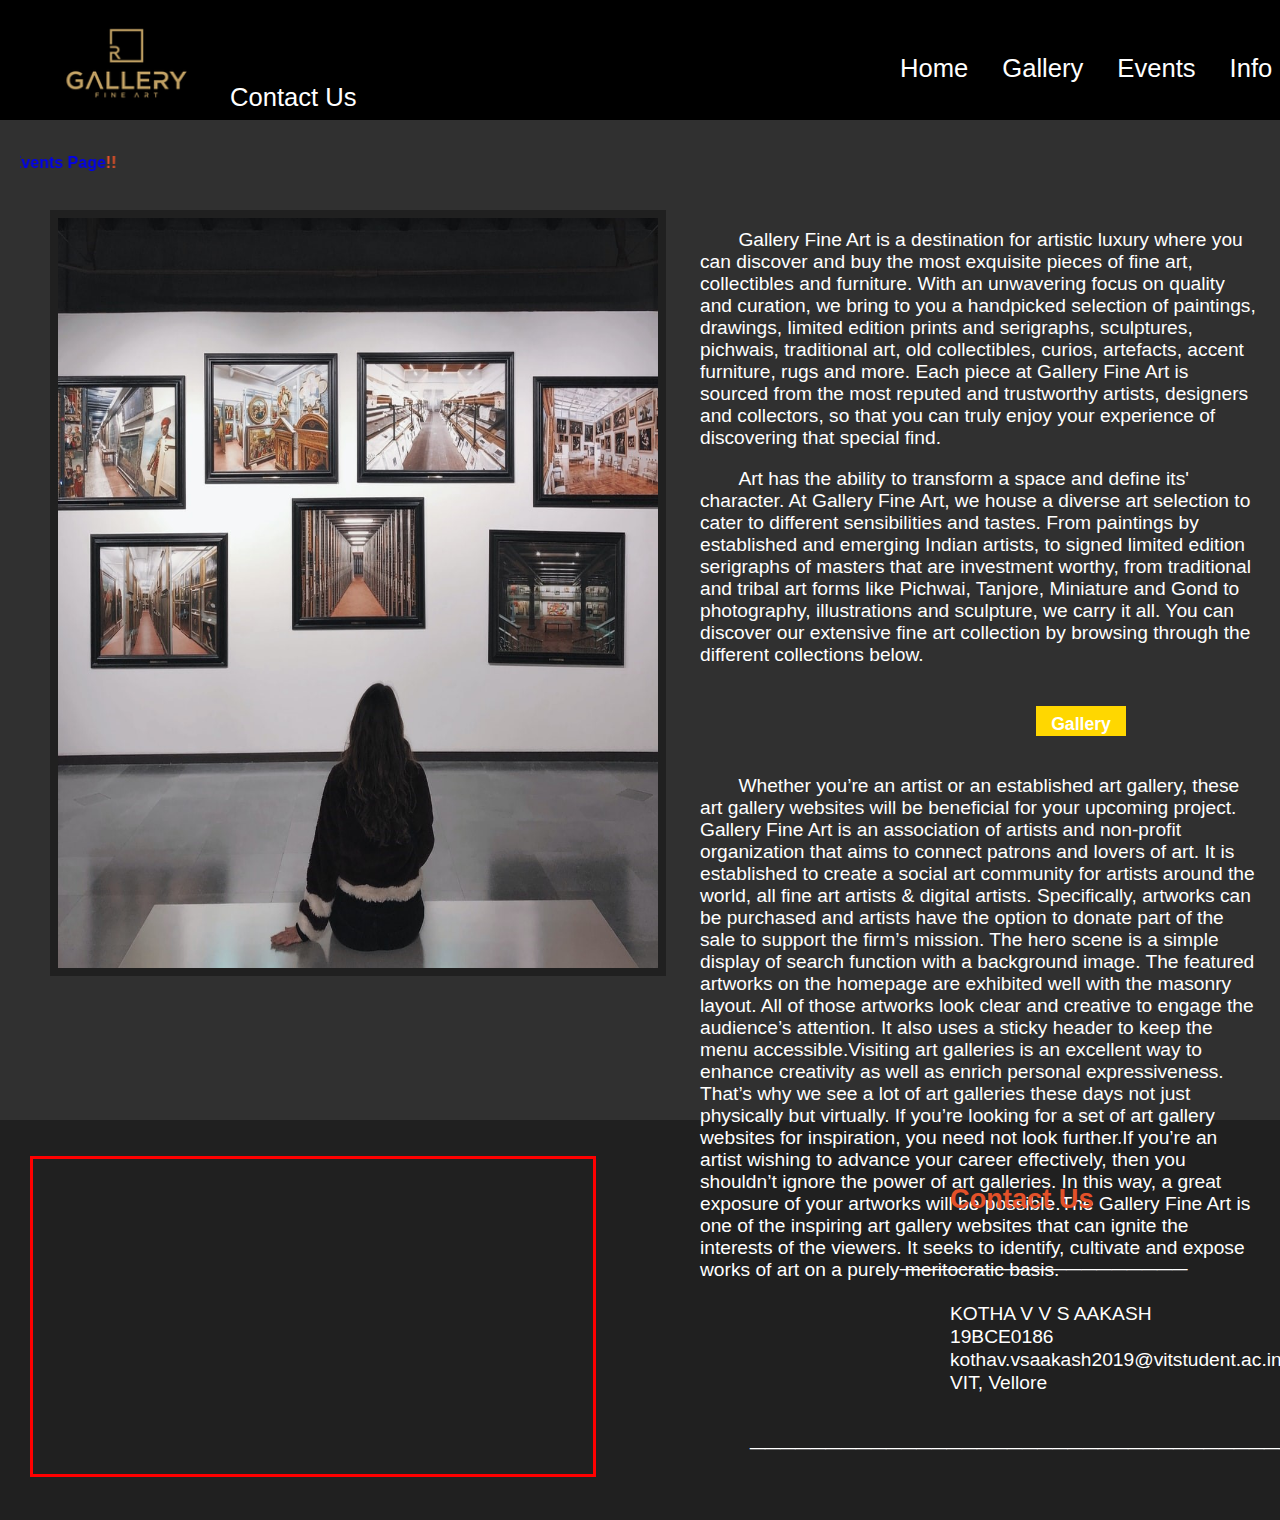
<file: index.html>
<!DOCTYPE html>
<html>
  <head>
    <title>Art Gallery</title>
    <link rel="stylesheet" href="mystyle.css">
    <link rel="stylesheet" href="animations.css">
  </head>

  <body>
    <header>
      <span><a href="#"><br><img src="logo.png" alt="Logo" class="logo"></a></span><br><br>
      <nav>
        <span><a href="index.html"><span><p class="navitem" style="margin-left: 700px;font-size: 160%;">Home</p></a></span>
        <span><a href="gallery.html"><span><p class="navitem" style="margin-left: 30px;font-size: 160%;">Gallery</p></a></span>
        <span><a href="events.html"><span><p class="navitem" style="margin-left: 30px;font-size: 160%;">Events</p></a></span>
        <span><a href="info.html"><span><p class="navitem" style="margin-left: 30px;font-size: 160%;">Info</p></a></span>
        <span><a href="#footer"><span><p class="navitem" style="margin-left: 30px;font-size: 160%;">Contact Us</p></a></span>
    </nav>
    </header>

    <section style="height:1000px">
      <br>
      <p style="color: #e35129;font-family: arial;text-align: center;">
      <marquee behavior="scroll" direction="right" scrollamount="12" hspace=20px><b>The Upcoming Event is ART EXHIBITION At Delhi(20-09-2021)!
      To know more Details of our Upcoming Events, Go to the <a href="events.html">Events Page</a>!!</b>   
      </marquee></p>
      <br><img src="homepic.jpg" alt="Art Gallery" style="width:600px;height:750px;margin-left: 50px;float: left; border: 8px solid #202020;float: left;">
        <p class="para" style="margin-right: 20px;">
        &emsp;&emsp;Gallery Fine Art is a destination for artistic luxury where you can discover and buy the most exquisite pieces of fine art, collectibles and furniture. With an unwavering focus on quality and curation, we bring to you a handpicked selection of paintings, drawings, limited edition prints and serigraphs, sculptures, pichwais, traditional art, old collectibles, curios, artefacts, accent furniture, rugs and more. Each piece at Gallery Fine Art is sourced from the most reputed and trustworthy artists, designers and collectors, so that you can truly enjoy your experience of discovering that special find.</p>
        <p class="para" style="margin-right: 20px;">
        &emsp;&emsp;Art has the ability to transform a space and define its' character. At Gallery Fine Art, we house a diverse art selection to cater to different sensibilities and tastes. From paintings by established and emerging Indian artists, to signed limited edition serigraphs of masters that are investment worthy, from traditional and tribal art forms like Pichwai, Tanjore, Miniature and Gond to photography, illustrations and sculpture, we carry it all. You can discover our extensive fine art collection by browsing through the different collections below.</p>
        <a href="gallery.html"><input type="button" class="btn" name="Gallery" value="Gallery" style="margin-left: 370px; background-color:#FFD700;font-size: 110%;font-weight: bold;"></a>
        <p class="para" style="margin-right: 20px;">
        &emsp;&emsp;Whether you’re an artist or an established art gallery, these art gallery websites will be beneficial for your upcoming project. Gallery Fine Art is an association of artists and non-profit organization that aims to connect patrons and lovers of art. It is established to create a social art community for artists around the world, all fine art artists & digital artists. Specifically, artworks can be purchased and artists have the option to donate part of the sale to support the firm’s mission. The hero scene is a simple display of search function with a background image. The featured artworks on the homepage are exhibited well with the masonry layout. All of those artworks look clear and creative to engage the audience’s attention. It also uses a sticky header to keep the menu accessible.Visiting art galleries is an excellent way to enhance creativity as well as enrich personal expressiveness. That’s why we see a lot of art galleries these days not just physically but virtually. If you’re looking for a set of art gallery websites for inspiration, you need not look further.If you’re an artist wishing to advance your career effectively, then you shouldn’t ignore the power of art galleries. In this way, a great exposure of your artworks will be possible.The Gallery Fine Art is one of the inspiring art gallery websites that can ignite the interests of the viewers. It seeks to identify, cultivate and expose works of art on a purely meritocratic basis.</p>
    </section>
    <footer id="footer">
      <br><br><iframe width="560" height="315" src="https://www.youtube.com/embed/l1ZD9NTK6y4" title="YouTube video player" frameborder="3px" allow="accelerometer; autoplay; clipboard-write; encrypted-media; gyroscope; picture-in-picture" allowfullscreen style="float: left;margin-left: 30px;border:3px solid red"></iframe>
      <p style="color:#e35129;font-family:arial;font-size: 170%;margin-left: 950px;margin-right: 20px;">
         <b>Contact Us</b></p>
      <p class="para" style="font-size: 170%;margin-left: 900px;margin-right: 20px;">
         <b>___________________</b></p>
      <p class="para" style="margin-left: 950px;margin-right: 20px;line-height: 120%;">
         KOTHA V V S AAKASH<br>19BCE0186<br>kothav.vsaakash2019@vitstudent.ac.in<br>VIT, Vellore</p>
      <p style="color:white;font-family:arial;font-size: 170%;margin-left: 750px;margin-right: 20px;">
         <b>________________________________________</b></p>
    </footer>
  </body>
</html>
</file>
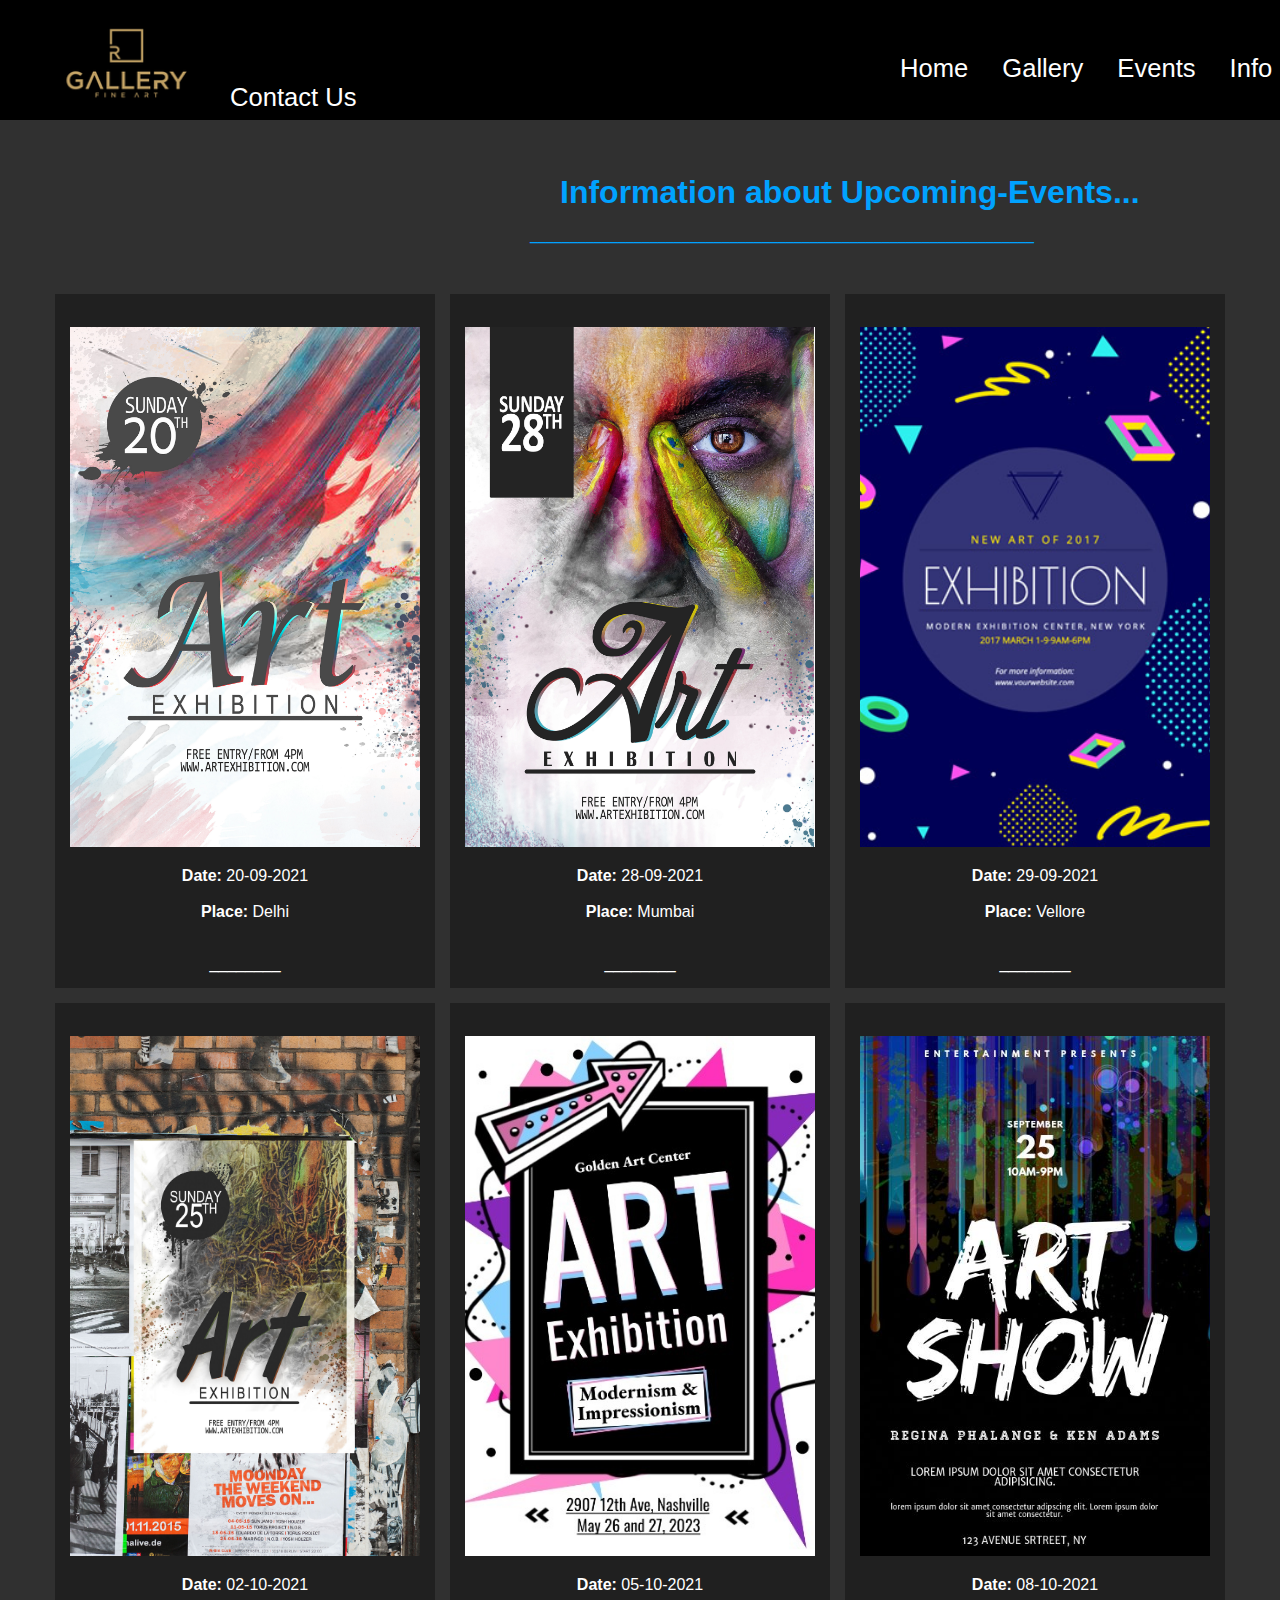
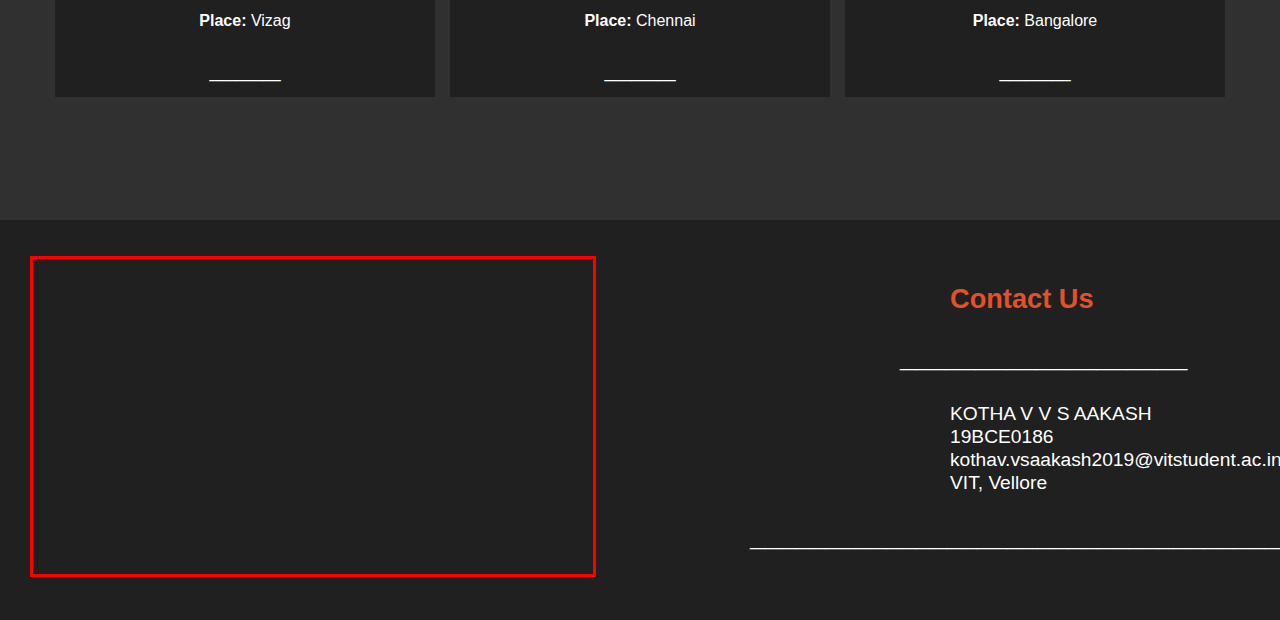
<file: events.html>
<!DOCTYPE html>
<html>
  <head>
    <link rel="stylesheet" href="mystyle.css">
    <title>Events</title>
    <style type="text/css">
            td 
            {
                background-color:#202020;
                padding: 15px;
            }
        </style>

  <map name="image-map1">
      <area target="" alt="" title="" href="https://www.grandimage.com/" coords="706,745,460" shape="circle">
      <area target="" alt="" title="" href="https://www.grandimage.com/" coords="394,1836,2482,3102" shape="rect">
  </map>
  <map name="image-map2">
       <area target="" alt="" title="" href="https://artdhope.org/" coords="163,0,1025,1369" shape="rect">
       <area target="" alt="" title="" href="https://artdhope.org/" coords="387,1987,2494,3505" shape="rect">
  </map>
  <map name="image-map3">
       <area target="" alt="" title="" href="https://www.pacegallery.com/" coords="151,214,147" shape="circle">
  </map>
  <map name="image-map4">
       <area target="" alt="" title="" href="https://www.victoria-miro.com/" coords="705,941,320" shape="circle">
       <area target="" alt="" title="" href="https://www.victoria-miro.com/" coords="454,1316,1460,2093" shape="rect">
  </map>
  <map name="image-map5">
       <area target="" alt="" title="" href="https://www.simonleegallery.com/" coords="56,58,361,510" shape="rect">
  </map>
  <map name="image-map6">
      <area target="" alt="" title="" href="https://ateneum.fi/en/?lang=en" coords="47,192,475,560" shape="rect">
  </map>

  </head>

  <body>
    <header>
      <span><a href="index.html"><br><img src="logo.png" alt="Logo" class="logo"></a></span><br><br>
      <nav>
        <span><a href="index.html"><span><p class="navitem" style="margin-left: 700px;font-size: 160%;">Home</p></a></span>
        <span><a href="gallery.html"><span><p class="navitem" style="margin-left: 30px;font-size: 160%;">Gallery</p></a></span>
        <span><a href="#"><span><p class="navitem" style="margin-left: 30px;font-size: 160%;">Events</p></a></span>
        <span><a href="info.html"><span><p class="navitem" style="margin-left: 30px;font-size: 160%;">Info</p></a></span>
        <span><a href="#footer"><span><p class="navitem" style="margin-left: 30px;font-size: 160%;">Contact Us</p></a></span>
    </nav>
    </header>
    <section style="height:1700px">
      <br>
      <br><br>
          <h1 style="color: #00a2ff;display: inline;font-family: arial;margin-left: 560px;">
            Information about Upcoming-Events...</h1>
            <p style="color: #00a2ff;margin-left: 530px;">
            <b>_______________________________________________________________</b></p><br>
            <table style="border-spacing: 15px; margin-left: auto;margin-right: auto;text-align: center;">
              <tr>
                <td style="color:white;font-family: arial;">
                  <br><img src="event1.jpg" usemap="#image-map1" alt="Event-1" style="width:350px;height:520px;object-fit: cover;"><br>
                  <p><b>Date:</b> 20-09-2021<br><br><b>Place:</b> Delhi</p>
                  <br>________</td>
                <td style="color:white;font-family: arial;">
                  <br><img src="event2.jpg" usemap="#image-map2" alt="Event-2" style="width:350px;height:520px;object-fit: cover;"><br>
                  <p><b>Date:</b> 28-09-2021<br><br><b>Place:</b> Mumbai</p>
                  <br>________</td>
                <td style="color:white;font-family: arial;">
                  <br><img src="event3.jpg" usemap="#image-map3" alt="Event-3" style="width:350px;height:520px;object-fit: cover;"><br>
                  <p><b>Date:</b> 29-09-2021<br><br><b>Place:</b> Vellore</p>
                  <br>________</td>
              </tr>
              <tr>
                <td style="color:white;font-family: arial;">
                  <br><img src="event4.jpg" usemap="#image-map4" alt="Event-4" style="width:350px;height:520px;object-fit: cover;"><br>
                  <p><b>Date:</b> 02-10-2021<br><br><b>Place:</b> Vizag</p>
                  <br>________</td>
                <td style="color:white;font-family: arial;">
                  <br><img src="event5.jpg" usemap="#image-map5" alt="Event-5" style="width:350px;height:520px;object-fit: cover;"><br>
                  <p><b>Date:</b> 05-10-2021<br><br><b>Place:</b> Chennai</p>
                  <br>________</td>
                 <td style="color:white;font-family: arial;">
                  <br><img src="event6.jpg" usemap="#image-map6" alt="Event-6" style="width:350px;height:520px;object-fit: cover;"><br>
                  <p><b>Date:</b> 08-10-2021<br><br><b>Place:</b> Bangalore</p>
                  <br>________</td>
              </tr>
            </table>
    </section>
    <footer id="footer">
      <br><br><iframe width="560" height="315" src="https://www.youtube.com/embed/l1ZD9NTK6y4" title="YouTube video player" frameborder="3px" allow="accelerometer; autoplay; clipboard-write; encrypted-media; gyroscope; picture-in-picture" allowfullscreen style="float: left;margin-left: 30px;border:3px solid red"></iframe>
      <p style="color:#e35129;font-family:arial;font-size: 170%;margin-left: 950px;margin-right: 20px;">
         <b>Contact Us</b></p>
      <p class="para" style="font-size: 170%;margin-left: 900px;margin-right: 20px;">
         <b>___________________</b></p>
      <p class="para" style="margin-left: 950px;margin-right: 20px;line-height: 120%;">
         KOTHA V V S AAKASH<br>19BCE0186<br>kothav.vsaakash2019@vitstudent.ac.in<br>VIT, Vellore</p>
      <p style="color:white;font-family:arial;font-size: 170%;margin-left: 750px;margin-right: 20px;">
         <b>________________________________________</b></p>

    </footer>
          
  </body>
</html>
</file>
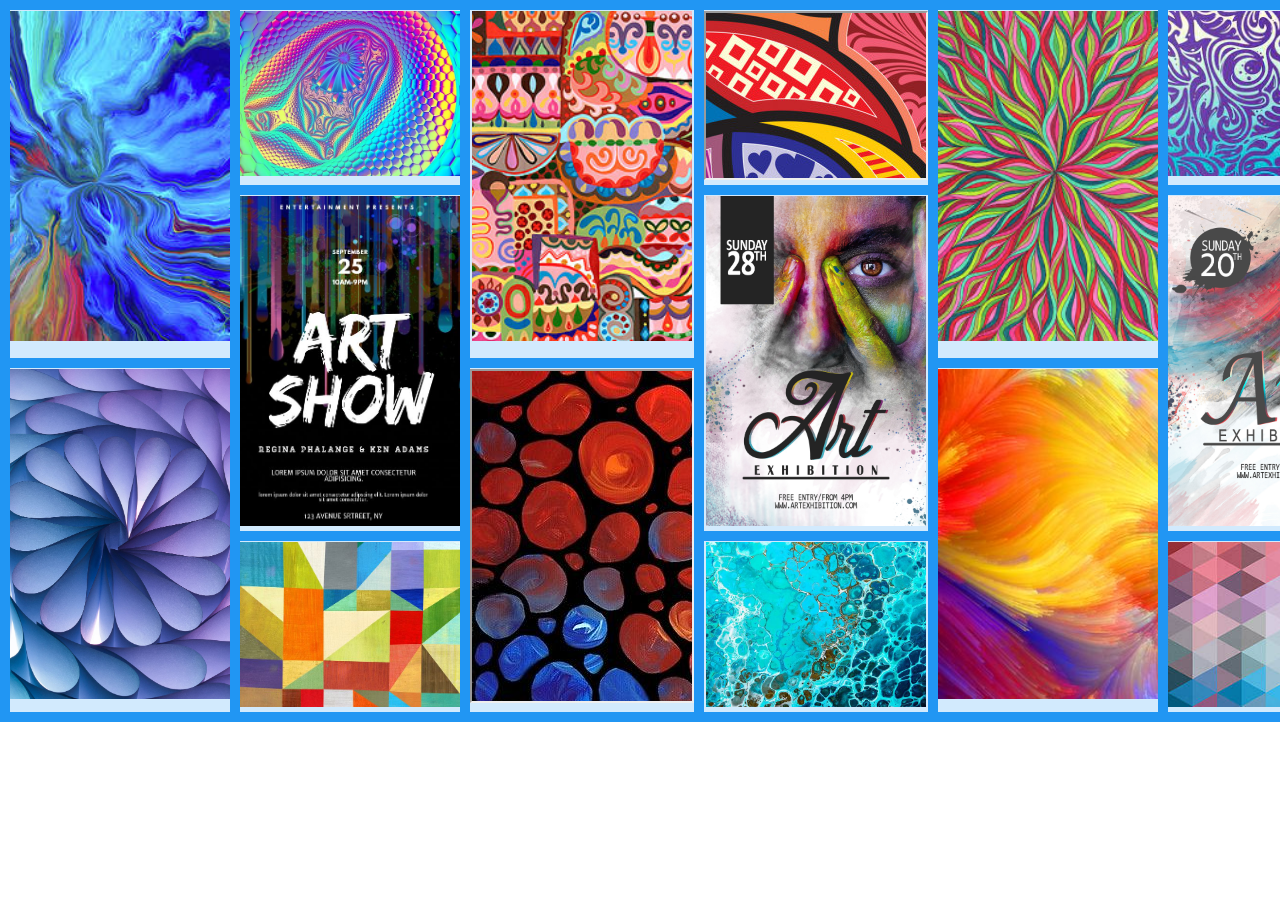
<file: gallery.html>
<!DOCTYPE html>
<html>
<head>
  <title>Gallery</title>
  <link rel="stylesheet" href="mystyle.css">
  <link rel="stylesheet" href="animations.css">
</head>
<body>

<div class="grid-container">
  <div class="item1"><img id="myImg1" class="BigGalPic" src="1.jpg" alt="Pic-1"></div>
  <div class="item2"><img id="myImg2" class="BigGalPic" src="2.jpg" alt="Pic-2"></div>
  <div class="item3"><img id="myImg3" src="3.jpg" alt="Pic-3" style="width:220px;height:165px;object-fit: cover;"></div> 
  <div class="item4"><a href="events.html"><img src="4.jpg" alt="Pic-4" style="width:220px;height:330px;object-fit: cover;"></a></div>
  <div class="item5"><img id="myImg4" src="5.jpg" alt="Pic-5" style="width:220px;height:165px;object-fit: cover;"></div>
  <div class="item6"><img id="myImg5" class="BigGalPic" src="6.jpg" alt="Pic-6"></div>
  <div class="item7"><iframe width="220" height="330" src="7.jpg"></iframe></div>
  <div class="item8"><iframe width="220" height="165" src="8.jpg"></iframe></div> 
  <div class="item9"><a href="events.html"><img src="9.jpg" alt="Pic-9" style="width:220px;height:330px;object-fit: cover;"></a></div>
  <div class="item10"><img id="myImg6" src="10.jpg" alt="Pic-10" style="width:220px;height:165px;object-fit: cover;"></div>
  <div class="item11"><img id="myImg7" class="BigGalPic" src="11.jpg" alt="Pic-11"></div>
  <div class="item12"><img id="myImg8" class="BigGalPic" src="12.jpg" alt="Pic-12"></div>
  <div class="item13"><img id="myImg9" src="13.jpg" alt="Pic-13" style="width:220px;height:165px;object-fit: cover;"></div>  
  <div class="item14"><a href="events.html"><img src="14.jpg" alt="Pic-14" style="width:220px;height:330px;object-fit: cover;"></a></div>
  <div class="item15"><img id="myImg10" src="15.jpg" alt="Pic-15" style="width:220px;height:165px;object-fit: cover;"></div>
</div>

<div id="myModal" class="modal">
  <span class="close">&times;</span>
  <img class="modal-content" id="img01">
  <div id="caption"></div>
</div>

<script>
// Get the modal
var modal = document.getElementById('myModal');

// Get the image and insert it inside the modal - use its "alt" text as a caption
var img1 = document.getElementById('myImg1');
var img2 = document.getElementById('myImg2');
var img3 = document.getElementById('myImg3');
var img4 = document.getElementById('myImg4');
var img5 = document.getElementById('myImg5');
var img6 = document.getElementById('myImg6');
var img7 = document.getElementById('myImg7');
var img8 = document.getElementById('myImg8');
var img9 = document.getElementById('myImg9');
var img10 = document.getElementById('myImg10');
var modalImg = document.getElementById("img01");
var captionText = document.getElementById("caption");
img1.onclick = function(){
    modal.style.display = "block";
    modalImg.src = this.src;
    captionText.innerHTML = this.alt;
}
img2.onclick = function(){
    modal.style.display = "block";
    modalImg.src = this.src;
    captionText.innerHTML = this.alt;
}
img3.onclick = function(){
    modal.style.display = "block";
    modalImg.src = this.src;
    captionText.innerHTML = this.alt;
}
img4.onclick = function(){
    modal.style.display = "block";
    modalImg.src = this.src;
    captionText.innerHTML = this.alt;
}
img5.onclick = function(){
    modal.style.display = "block";
    modalImg.src = this.src;
    captionText.innerHTML = this.alt;
}
img6.onclick = function(){
    modal.style.display = "block";
    modalImg.src = this.src;
    captionText.innerHTML = this.alt;
}
img7.onclick = function(){
    modal.style.display = "block";
    modalImg.src = this.src;
    captionText.innerHTML = this.alt;
}
img8.onclick = function(){
    modal.style.display = "block";
    modalImg.src = this.src;
    captionText.innerHTML = this.alt;
}
img9.onclick = function(){
    modal.style.display = "block";
    modalImg.src = this.src;
    captionText.innerHTML = this.alt;
}
img10.onclick = function(){
    modal.style.display = "block";
    modalImg.src = this.src;
    captionText.innerHTML = this.alt;
}

// Get the <span> element that closes the modal
var span = document.getElementsByClassName("close")[0];

// When the user clicks on <span> (x), close the modal
span.onclick = function() { 
    modal.style.display = "none";
}
</script>

</body>
</html>
</file>
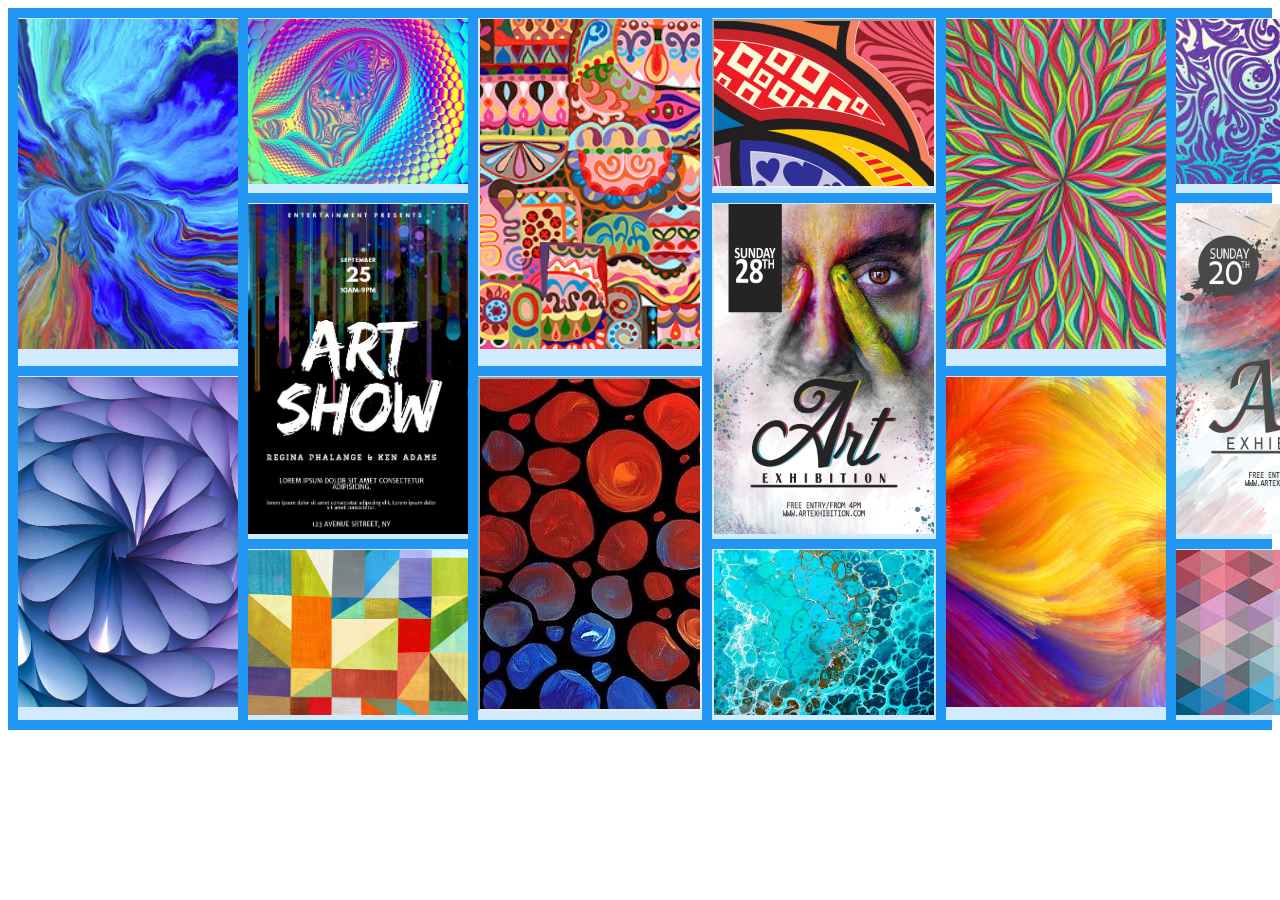
<file: gallerywithoutanimations.html>
<!DOCTYPE html>
<html>
<head>
  <title>Gallery</title>
<style>
.item1 { grid-area: p1; }
.item2 { grid-area: p2; }
.item3 { grid-area: p3; }
.item4 { grid-area: p4; }
.item5 { grid-area: p5; }
.item6 { grid-area: p6; }
.item7 { grid-area: p7; }
.item8 { grid-area: p8; }
.item9 { grid-area: p9; }
.item10 { grid-area: p10; }
.item11 { grid-area: p11; }
.item12 { grid-area: p12; }
.item13 { grid-area: p13; }
.item14 { grid-area: p14; }
.item15 { grid-area: p15; }

.grid-container {
  display: grid;
  grid-template-areas:
    'p1 p3 p6 p8 p11 p13'
    'p1 p4 p6 p9 p11 p14'
    'p2 p4 p7 p9 p12 p14'
    'p2 p5 p7 p10 p12 p15';
  grid-gap: 10px;
  background-color: #2196F3;
  padding: 10px;
}

.grid-container > div {
  background-color: rgba(255, 255, 255, 0.8);
  text-align: center;
  padding: 1px 0;
}

</style>
</head>
<body>

<div class="grid-container">
  <div class="item1"><img src="1.jpg" alt="Pic-1" style="width:220px;height:330px;object-fit: cover;"></div>
  <div class="item2"><img src="2.jpg" alt="Pic-2" style="width:220px;height:330px;object-fit: cover;"></div>
  <div class="item3"><img src="3.jpg" alt="Pic-3" style="width:220px;height:165px;object-fit: cover;"></div> 
  <div class="item4"><a href="events.html"><img src="4.jpg" alt="Pic-4" style="width:220px;height:330px;object-fit: cover;"></a></div>
  <div class="item5"><img src="5.jpg" alt="Pic-5" style="width:220px;height:165px;object-fit: cover;"></div>
  <div class="item6"><img src="6.jpg" alt="Pic-6" style="width:220px;height:330px;object-fit: cover;"></div>
  <div class="item7"><iframe width="220" height="330" src="7.jpg"></iframe></div>
  <div class="item8"><iframe width="220" height="165" src="8.jpg"></iframe></div> 
  <div class="item9"><a href="events.html"><img src="9.jpg" alt="Pic-9" style="width:220px;height:330px;object-fit: cover;"></a></div>
  <div class="item10"><img src="10.jpg" alt="Pic-10" style="width:220px;height:165px;object-fit: cover;"></div>
  <div class="item11"><img src="11.jpg" alt="Pic-11" style="width:220px;height:330px;object-fit: cover;"></div>
  <div class="item12"><img src="12.jpg" alt="Pic-12" style="width:220px;height:330px;object-fit: cover;"></div>
  <div class="item13"><img src="13.jpg" alt="Pic-13" style="width:220px;height:165px;object-fit: cover;"></div>  
  <div class="item14"><a href="events.html"><img src="14.jpg" alt="Pic-14" style="width:220px;height:330px;object-fit: cover;"></a></div>
  <div class="item15"><img src="15.jpg" alt="Pic-15" style="width:220px;height:165px;object-fit: cover;"></div>
</div>

</body>
</html>
</file>
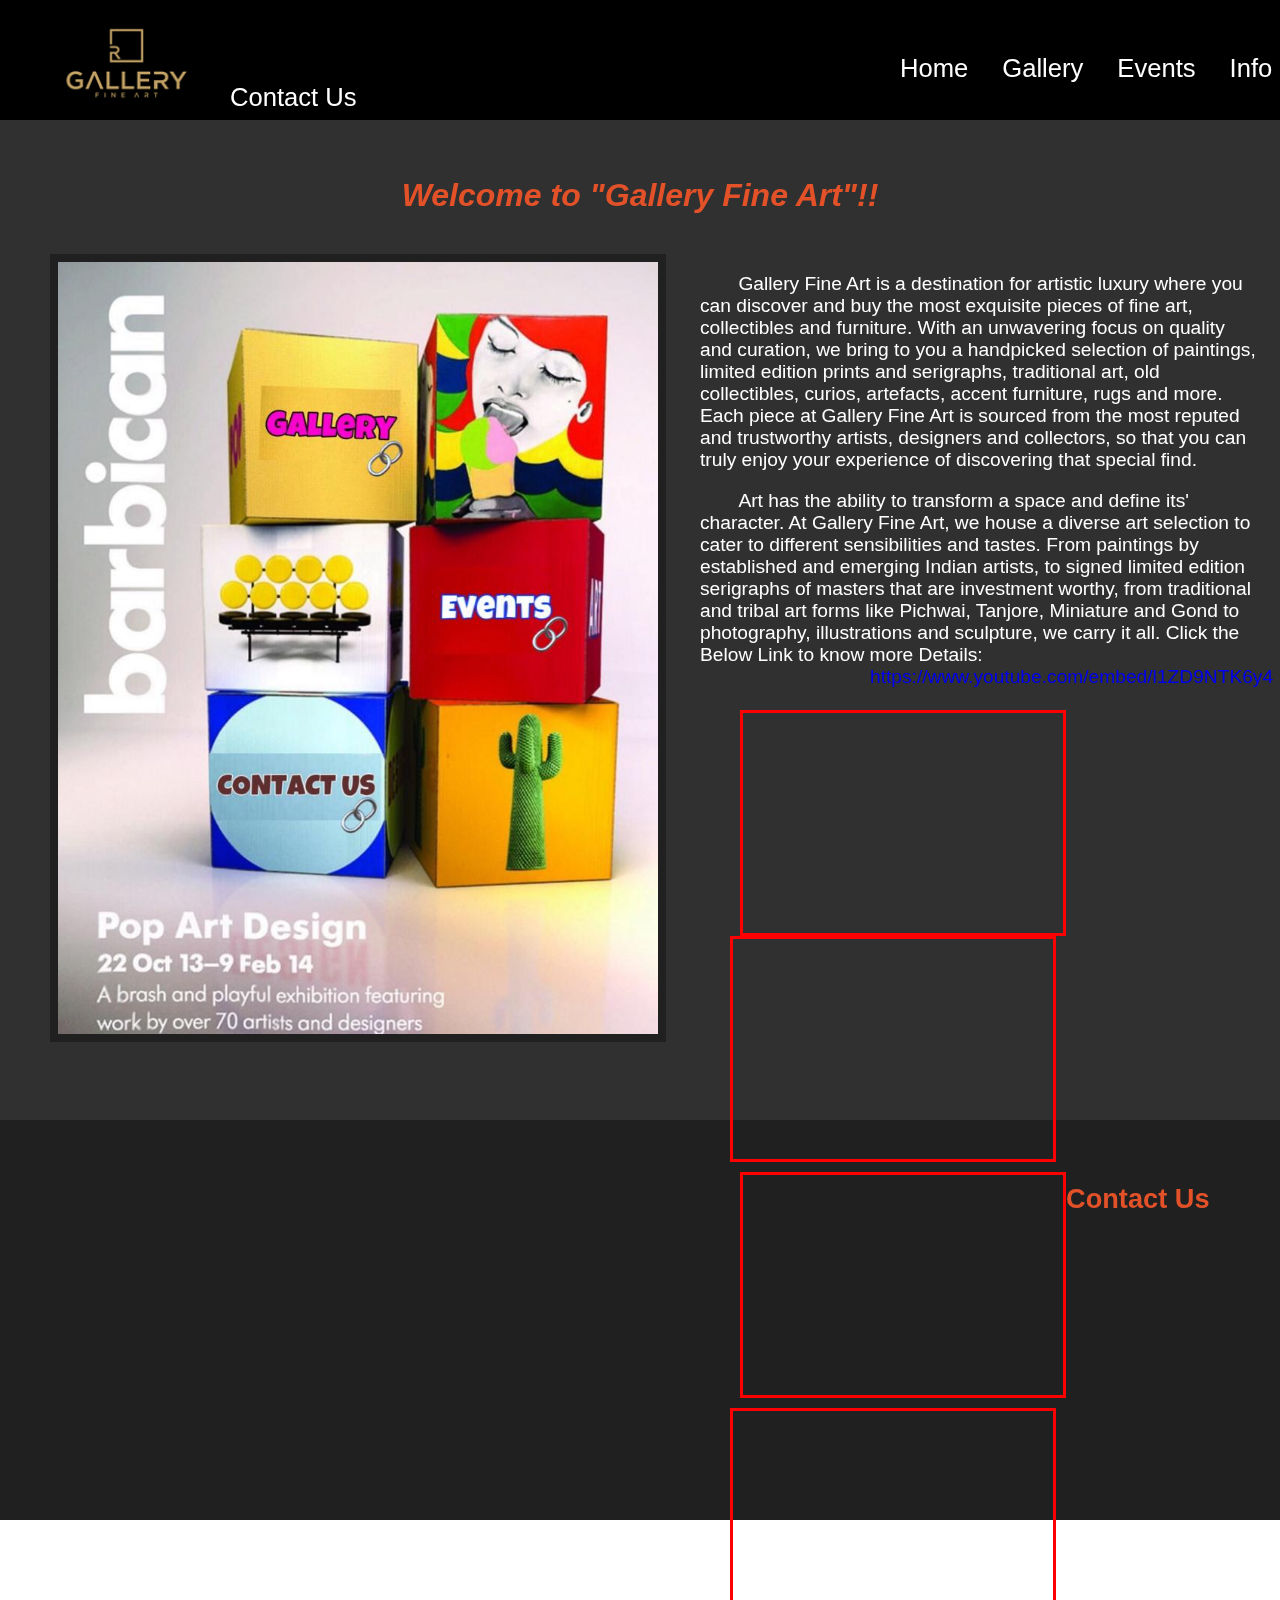
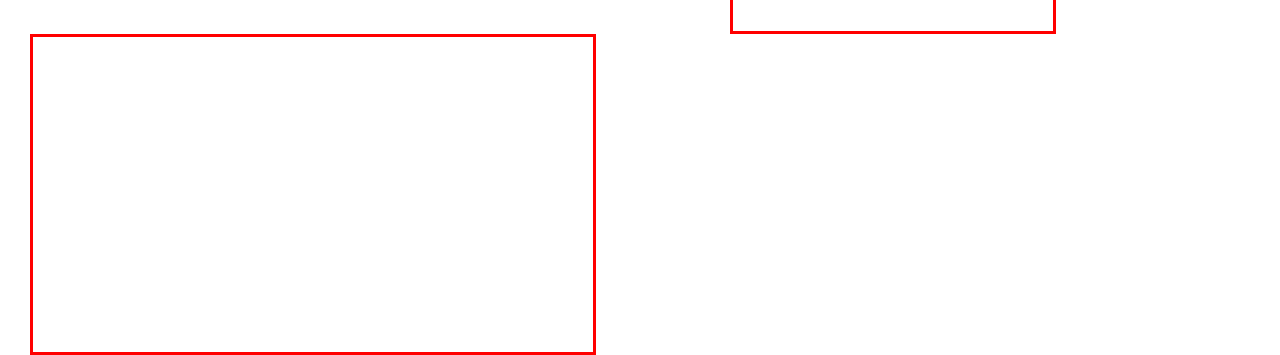
<file: info.html>
<!DOCTYPE html>
<html>
  <head>
    <link rel="stylesheet" href="mystyle.css">
    <title>Info</title>
<map name="image-map">
    <area target="" alt="Gallery"  href="gallery.html" coords="469,331,254,119" shape="rect">
    <area target="" alt="Events"  href="events.html" coords="479,373,684,562" shape="rect">
    <area target="" alt="Contact Us"  href="#footer" coords="204,590,425,795" shape="rect">
</map>
  </head>

  <body>
    <header>
      <span><a href="index.html"><br><img src="logo.png" alt="Logo" class="logo"></a></span><br><br>
      <nav>
        <span><a href="index.html"><span><p class="navitem" style="margin-left: 700px;font-size: 160%;">Home</p></a></span>
        <span><a href="gallery.html"><span><p class="navitem" style="margin-left: 30px;font-size: 160%;">Gallery</p></a></span>
        <span><a href="events.html"><span><p class="navitem" style="margin-left: 30px;font-size: 160%;">Events</p></a></span>
        <span><a href="info.html"><span><p class="navitem" style="margin-left: 30px;font-size: 160%;">Info</p></a></span>
        <span><a href="#footer"><span><p class="navitem" style="margin-left: 30px;font-size: 160%;">Contact Us</p></a></span>
    </nav>
    </header>
    <section style="height: 1000px;">
      <br>
      <br>
      <span style="color: #e35129;font-family: arial;text-align: center;">
        <h1><i>Welcome to "Gallery Fine Art"!!</i></h1></span>
        <br><img src="infopic.jpeg" usemap="#image-map" alt="Info" style="width:600px;margin-left: 50px;float: left; border: 8px solid #202020;float: left;">
        <p class="para" style="margin-right: 20px;">
        &emsp;&emsp;Gallery Fine Art is a destination for artistic luxury where you can discover and buy the most exquisite pieces of fine art, collectibles and furniture. With an unwavering focus on quality and curation, we bring to you a handpicked selection of paintings, limited edition prints and serigraphs, traditional art, old collectibles, curios, artefacts, accent furniture, rugs and more. Each piece at Gallery Fine Art is sourced from the most reputed and trustworthy artists, designers and collectors, so that you can truly enjoy your experience of discovering that special find.</p>
        <p class="para" style="margin-right: 20px;">
        &emsp;&emsp;Art has the ability to transform a space and define its' character. At Gallery Fine Art, we house a diverse art selection to cater to different sensibilities and tastes. From paintings by established and emerging Indian artists, to signed limited edition serigraphs of masters that are investment worthy, from traditional and tribal art forms like Pichwai, Tanjore, Miniature and Gond to photography, illustrations and sculpture, we carry it all. Click the Below Link to know more Details:<br>
        <a style="margin-left:170px" target="_blank" href="https://www.youtube.com/embed/l1ZD9NTK6y4">https://www.youtube.com/embed/l1ZD9NTK6y4</a>
        <br><br><iframe width="320" height="220" src="https://www.youtube.com/embed/yhcmcQPOO5Q" title="YouTube video player" frameborder="3px" allow="accelerometer; autoplay; clipboard-write; encrypted-media; gyroscope; picture-in-picture" allowfullscreen style="float: left;margin-left: 40px;border:3px solid red"></iframe>
        <iframe width="320" height="220" src="https://www.youtube.com/embed/SOJnaFGsfe8" title="YouTube video player" frameborder="3px" allow="accelerometer; autoplay; clipboard-write; encrypted-media; gyroscope; picture-in-picture" allowfullscreen style="float: left;margin-left: 30px;border:3px solid red"></iframe>
        <br><br><br><iframe width="320" height="220" src="https://www.youtube.com/embed/XaWXa_QjKRk" title="YouTube video player" frameborder="3px" allow="accelerometer; autoplay; clipboard-write; encrypted-media; gyroscope; picture-in-picture" allowfullscreen style="float: left;margin-left: 40px;border:3px solid red;margin-top: 10px;"></iframe>
        <iframe width="320" height="220" src="https://www.youtube.com/embed/yhcmcQPOO5Q" title="YouTube video player" frameborder="3px" allow="accelerometer; autoplay; clipboard-write; encrypted-media; gyroscope; picture-in-picture" allowfullscreen style="float: left;margin-left: 30px;border:3px solid red;margin-top: 10px;"></iframe>

    </section>
    <footer id="footer">
      <br><br><iframe width="560" height="315" src="https://www.youtube.com/embed/l1ZD9NTK6y4" title="YouTube video player" frameborder="3px" allow="accelerometer; autoplay; clipboard-write; encrypted-media; gyroscope; picture-in-picture" allowfullscreen style="float: left;margin-left: 30px;border:3px solid red"></iframe>
      <p style="color:#e35129;font-family:arial;font-size: 170%;margin-left: 950px;margin-right: 20px;">
         <b>Contact Us</b></p>
      <p class="para" style="font-size: 170%;margin-left: 900px;margin-right: 20px;">
         <b>___________________</b></p>
      <p class="para" style="margin-left: 950px;margin-right: 20px;line-height: 120%;">
         KOTHA V V S AAKASH<br>19BCE0186<br>kothav.vsaakash2019@vitstudent.ac.in<br>VIT, Vellore</p>
      <p style="color:white;font-family:arial;font-size: 170%;margin-left: 750px;margin-right: 20px;">
         <b>________________________________________</b></p>

    </footer>
          
  </body>
</html>
</file>
<file: mystyle.css>
body {
  background-color: white;
  margin: 0px;
  margin-top: 0px;
}
a:link {
  text-decoration: none;
}

a:visited {
  text-decoration: none;
  color: white;
}

a:hover {
  text-decoration: underline;
  color: gold;
  font-weight: bold;
  
}

a:active {
  text-decoration: underline;
  color: white;
}

.btn{
  border: 15px white;
  padding: 8px;
  margin: 20px;
  color:white;
  height: 30px;
  width: 90px;
}

header{
  background-color:black;
  height: 120px;
}

.logo{
  width:150px;
  margin-left: 50px;
  float: left;
}

.navitem{
  color: white;
  font-family: Arial;
  display: inline;
  
}

section{
  background-color:#303030;
}

.para{
  color:white;
  font-family:arial;
  font-size: 120%;
  margin-left: 700px;
}

footer{
  background-color:#202020;
  height: 400px; 
}

.item1 { grid-area: p1; }
.item2 { grid-area: p2; }
.item3 { grid-area: p3; }
.item4 { grid-area: p4; }
.item5 { grid-area: p5; }
.item6 { grid-area: p6; }
.item7 { grid-area: p7; }
.item8 { grid-area: p8; }
.item9 { grid-area: p9; }
.item10 { grid-area: p10; }
.item11 { grid-area: p11; }
.item12 { grid-area: p12; }
.item13 { grid-area: p13; }
.item14 { grid-area: p14; }
.item15 { grid-area: p15; }

.grid-container {
  display: grid;
  grid-template-areas:
    'p1 p3 p6 p8 p11 p13'
    'p1 p4 p6 p9 p11 p14'
    'p2 p4 p7 p9 p12 p14'
    'p2 p5 p7 p10 p12 p15';
  grid-gap: 10px;
  background-color: #2196F3;
  padding: 10px;
}

.grid-container > div {
  background-color: rgba(255, 255, 255, 0.8);
  text-align: center;
  padding: 1px 0;
}

.BigGalPic{
width:220px;
height:330px;
object-fit: cover;
}

.SmallGalPic{
width:220px;
height:330px;
object-fit: cover;
}
</file>
<file: animations.css>
#myImg {
    border-radius: 5px;
    cursor: pointer;
    transition: 0.3s;
}

#myImg1:hover {opacity: 0.7;}
#myImg2:hover {opacity: 0.7;}
#myImg3:hover {opacity: 0.7;}
#myImg4:hover {opacity: 0.7;}
#myImg5:hover {opacity: 0.7;}
#myImg6:hover {opacity: 0.7;}
#myImg7:hover {opacity: 0.7;}
#myImg8:hover {opacity: 0.7;}
#myImg9:hover {opacity: 0.7;}
#myImg10:hover {opacity: 0.7;}

/* The Modal (background) */
.modal {
    display: none; /* Hidden by default */
    position: fixed; /* Stay in place */
    z-index: 1; /* Sit on top */
    padding-top: 100px; /* Location of the box */
    left: 0;
    top: 0;
    width: 100%; /* Full width */
    height: 100%; /* Full height */
    overflow: auto; /* Enable scroll if needed */
    background-color: rgb(0,0,0); /* Fallback color */
    background-color: rgba(0,0,0,0.9); /* Black w/ opacity */
}

/* Modal Content (image) */
.modal-content {
    margin: auto;
    display: block;
    width: 80%;
    max-width: 700px;
}

/* Caption of Modal Image */
#caption {
    margin: auto;
    display: block;
    width: 80%;
    max-width: 700px;
    text-align: center;
    color: #ccc;
    padding: 10px 0;
    height: 150px;
}

/* Add Animation */
.modal-content, #caption {    
    -webkit-animation-name: zoom;
    -webkit-animation-duration: 0.6s;
    animation-name: zoom;
    animation-duration: 0.6s;
}

@-webkit-keyframes zoom {
    from {-webkit-transform:scale(0)} 
    to {-webkit-transform:scale(1)}
}

@keyframes zoom {
    from {transform:scale(0)} 
    to {transform:scale(1)}
}

/* The Close Button */
.close {
    position: absolute;
    top: 15px;
    right: 35px;
    color: #f1f1f1;
    font-size: 40px;
    font-weight: bold;
    transition: 0.3s;
}

.close:hover,
.close:focus {
    color: #bbb;
    text-decoration: none;
    cursor: pointer;
}

/* 100% Image Width on Smaller Screens */
@media only screen and (max-width: 700px){
    .modal-content {
        width: 100%;
    }
}
</file>
